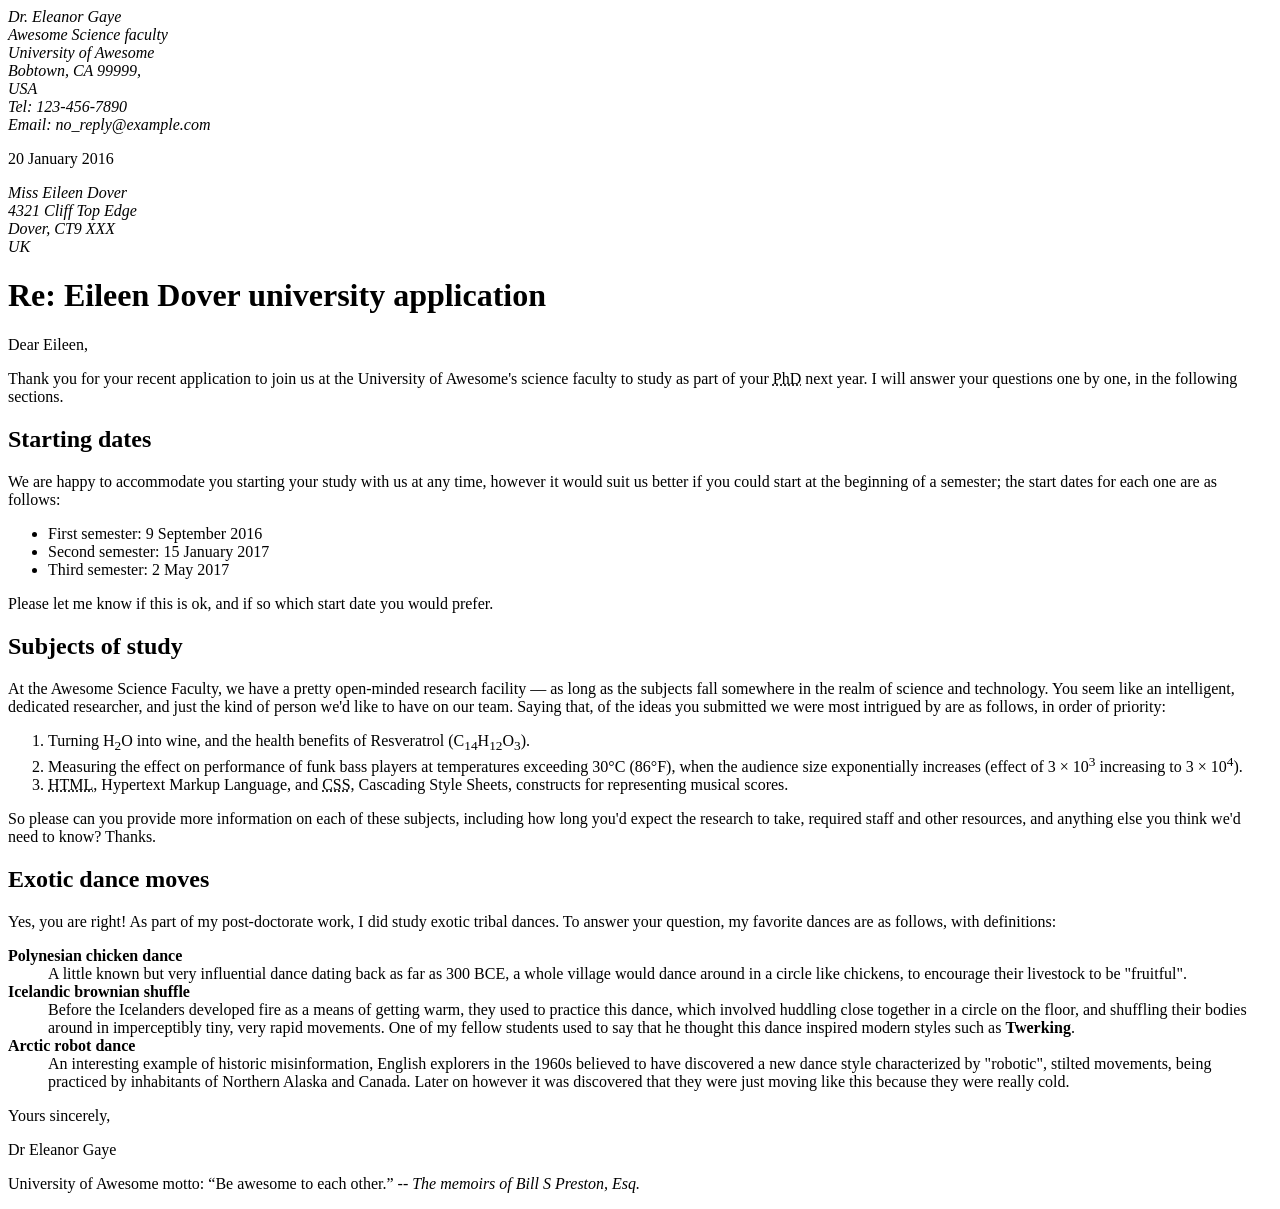
<file: index.html>
<!--
Name: Susan Asaalat
File: index.html
Date: 15 May 2026
Description: Assignment 1
-->

<!DOCTYPE html>
<html lang="en">
<head>
<meta charset="utf-8">
<title>Assignment 1</title>
</head>

<body>

<address>
Dr. Eleanor Gaye<br>
Awesome Science faculty<br>
University of Awesome<br>
Bobtown, CA 99999,<br>
USA<br>
Tel: 123-456-7890<br>
Email: no_reply@example.com
</address>

<p>20 January 2016</p>

<address>
Miss Eileen Dover<br>
4321 Cliff Top Edge<br>
Dover, CT9 XXX<br>
UK
</address>

<h1>Re: Eileen Dover university application</h1>

<p>Dear Eileen,</p>

<p>
Thank you for your recent application to join us at the University of
Awesome's science faculty to study as part of your
<abbr title="Doctor of Philosophy">PhD</abbr> next year.
I will answer your questions one by one, in the following sections.
</p>

<h2>Starting dates</h2>

<p>
We are happy to accommodate you starting your study with us at any time,
however it would suit us better if you could start at the beginning of a
semester; the start dates for each one are as follows:
</p>

<ul>
<li>First semester: 9 September 2016</li>
<li>Second semester: 15 January 2017</li>
<li>Third semester: 2 May 2017</li>
</ul>

<p>
Please let me know if this is ok, and if so which start date you would
prefer.
</p>

<h2>Subjects of study</h2>

<p>
At the Awesome Science Faculty, we have a pretty open-minded research
facility — as long as the subjects fall somewhere in the realm of science
and technology. You seem like an intelligent, dedicated researcher, and
just the kind of person we'd like to have on our team. Saying that, of the
ideas you submitted we were most intrigued by are as follows, in order of
priority:
</p>

<ol>
<li>
Turning H<sub>2</sub>O into wine, and the health benefits of
Resveratrol (C<sub>14</sub>H<sub>12</sub>O<sub>3</sub>).
</li>

<li>
Measuring the effect on performance of funk bass players at temperatures
exceeding 30°C (86°F), when the audience size exponentially increases
(effect of 3 × 10<sup>3</sup> increasing to 3 × 10<sup>4</sup>).
</li>

<li>
<abbr title="HyperText Markup Language">HTML</abbr>,
Hypertext Markup Language, and
<abbr title="Cascading Style Sheets">CSS</abbr>,
Cascading Style Sheets, constructs for representing musical scores.
</li>
</ol>

<p>
So please can you provide more information on each of these subjects,
including how long you'd expect the research to take, required staff and
other resources, and anything else you think we'd need to know? Thanks.
</p>

<h2>Exotic dance moves</h2>

<p>
Yes, you are right! As part of my post-doctorate work, I
did study exotic tribal dances. To answer your question, my
favorite dances are as follows, with definitions:
</p>

<dl>
<dt><strong>Polynesian chicken dance</strong></dt>
<dd>
A little known but very influential dance dating back as far as
300 BCE, a whole village would
dance around in a circle like chickens, to encourage their livestock to
be "fruitful".
</dd>

<dt><strong>Icelandic brownian shuffle</strong></dt>
<dd>
Before the Icelanders developed fire as a means of getting warm, they
used to practice this dance, which involved huddling close together in a
circle on the floor, and shuffling their bodies around in imperceptibly
tiny, very rapid movements. One of my fellow students used to say that
he thought this dance inspired modern styles such as <strong>Twerking</strong>.
</dd>

<dt><strong>Arctic robot dance</strong></dt>
<dd>
An interesting example of historic misinformation, English explorers in
the 1960s believed to have discovered a new dance style characterized by
"robotic", stilted movements, being practiced by inhabitants of Northern
Alaska and Canada. Later on however it was discovered that they were
just moving like this because they were really cold.
</dd>
</dl>

<p>Yours sincerely,</p>

<p>Dr Eleanor Gaye</p>

<p>
University of Awesome motto:
<q>Be awesome to each other.</q> --
<cite>The memoirs of Bill S Preston, Esq.</cite>
</p>

</body>
</html>
</file>
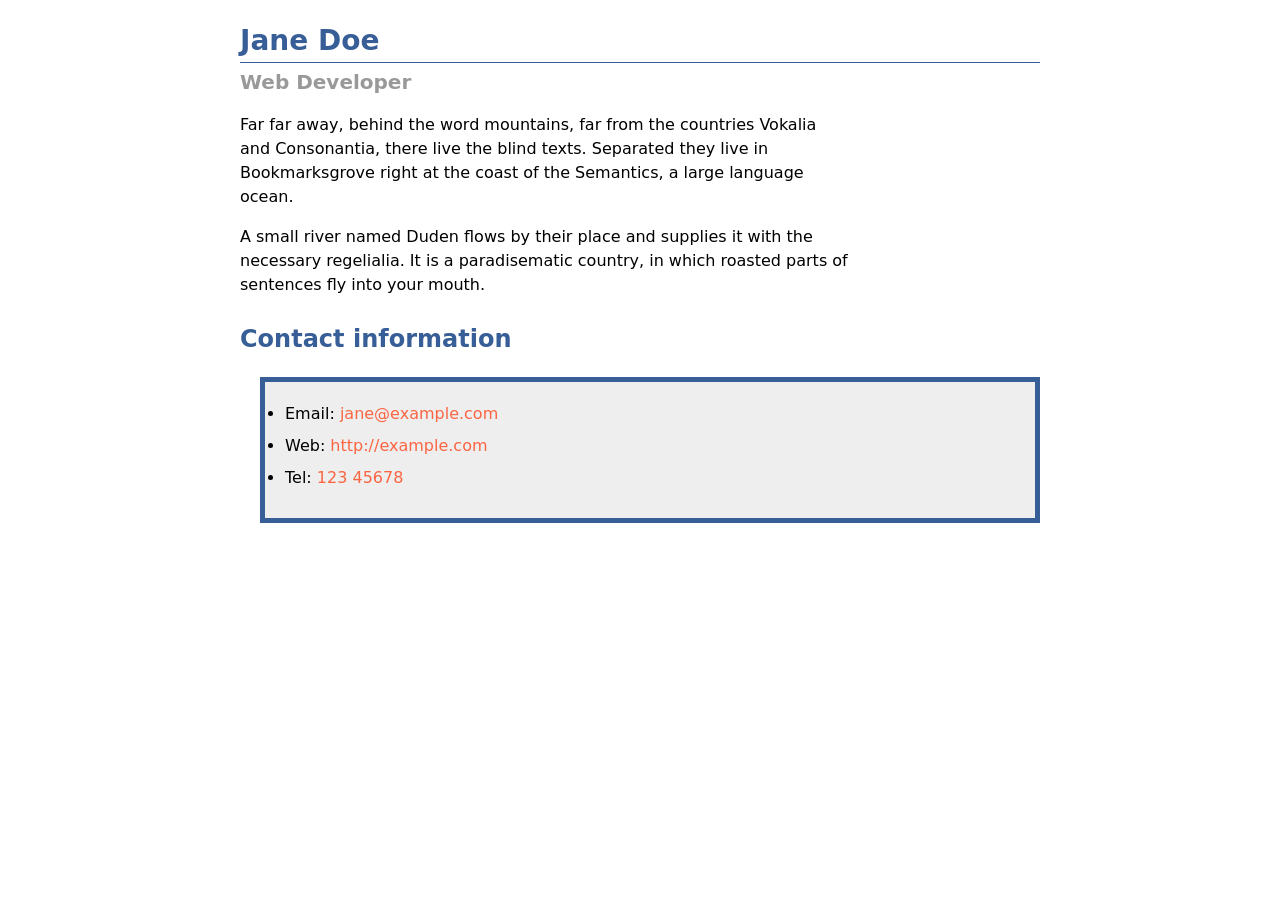
<file: Assignment 3/Part 1/index.html>
<!DOCTYPE html>
<html lang="en">
<head>
<meta charset="utf-8">
<!--
Name: Susan Asaalat
File: index.html
Date: 14 June 2026
This file is for INFT1206 Assignment 3 Part 1: Styling a biography page.
-->
<meta name="viewport" content="width=device-width, initial-scale=1">
<title>Jane Doe - Web Developer</title>
<link rel="stylesheet" href="style.css">
</head>
<body>
  <h1>Jane Doe</h1>
  <div class="job-title">Web Developer</div>

  <p>
    Far far away, behind the word mountains, far from the countries Vokalia and
    Consonantia, there live the blind texts. Separated they live in Bookmarksgrove
    right at the coast of the Semantics, a large language ocean.
  </p>

  <p>
    A small river named Duden flows by their place and supplies it with the
    necessary regelialia. It is a paradisematic country, in which roasted parts of
    sentences fly into your mouth.
  </p>

  <h2>Contact information</h2>
  <ul>
    <li>Email: <a href="mailto:jane@example.com">jane@example.com</a></li>
    <li>Web: <a href="http://example.com">http://example.com</a></li>
    <li>Tel: <a href="tel:12345678">123 45678</a></li>
  </ul>
</body>
</html>
</file>
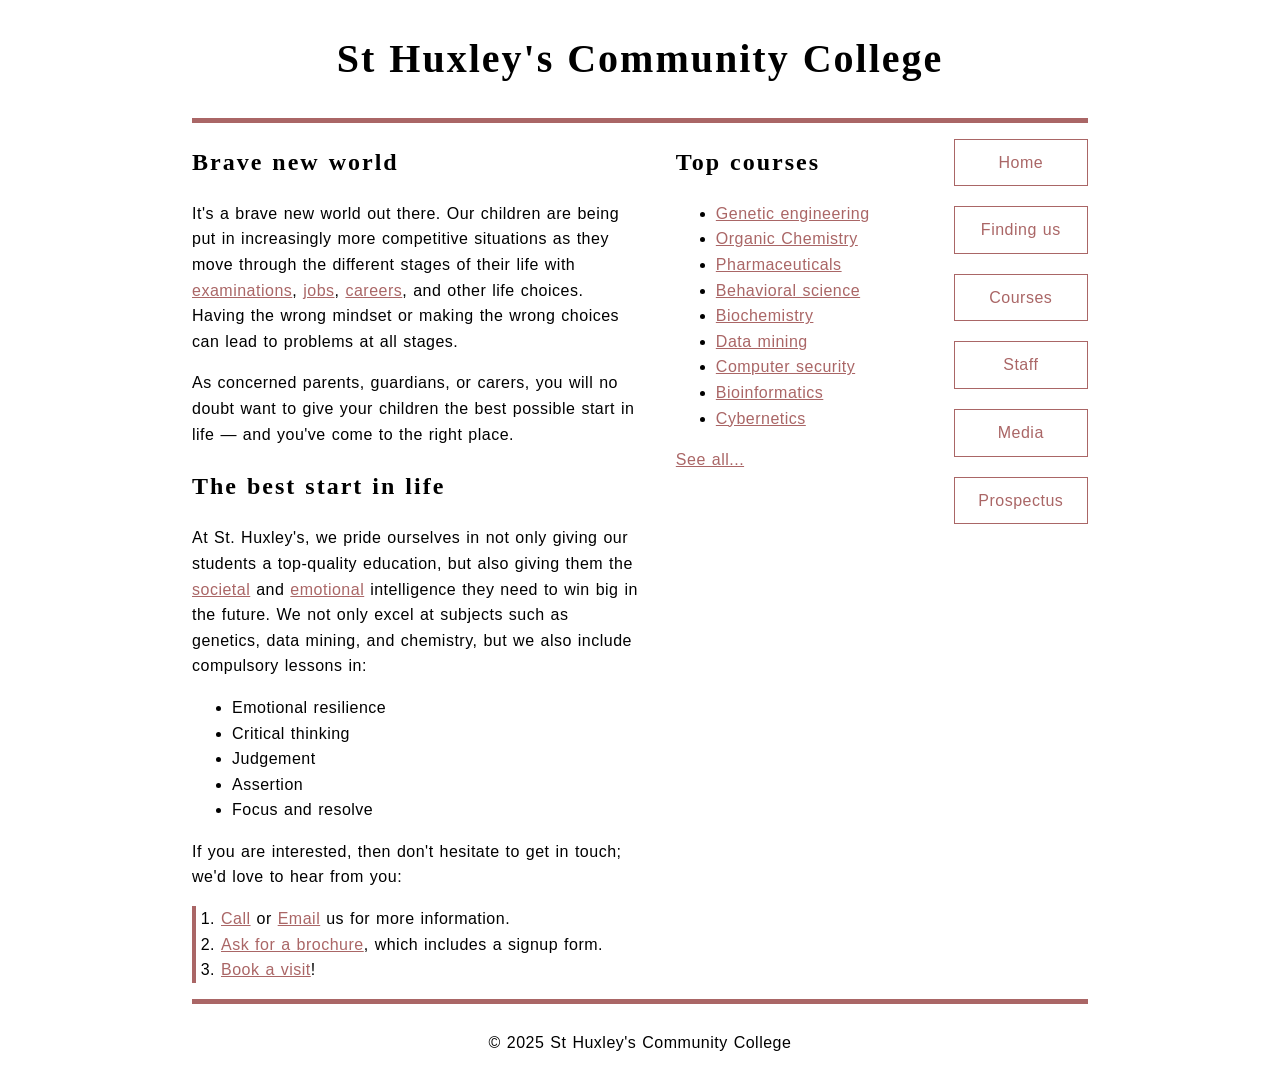
<file: Assignment 3/part 2/index.html>
<!DOCTYPE html>
<html lang="en">
<head>
<meta charset="utf-8">
<!--
Name: Susan Asalat
File: index.html
Date: 14 June 2026
This file is for INFT1206 Assignment 3 Part 2: Typesetting a homepage.
-->
<meta name="viewport" content="width=device-width">
<title>St Huxley's Community College</title>
<link href="style.css" type="text/css" rel="stylesheet">
</head>
<body>
  <header>
    <h1>St Huxley's Community College</h1>
  </header>

  <main class="page-layout">
    <section class="main-content">
      <h2>Brave new world</h2>
      <p>
        It's a brave new world out there. Our children are being put in
        increasingly more competitive situations as they move through the
        different stages of their life with
        <a href="https://en.wikipedia.org/wiki/Examination">examinations</a>,
        <a href="https://en.wikipedia.org/wiki/Jobs">jobs</a>,
        <a href="https://en.wikipedia.org/wiki/Career">careers</a>, and
        other life choices. Having the wrong mindset or making the wrong
        choices can lead to problems at all stages.
      </p>

      <p>
        As concerned parents, guardians, or carers, you will no doubt want
        to give your children the best possible start in life — and you've
        come to the right place.
      </p>

      <h2>The best start in life</h2>
      <p>
        At St. Huxley's, we pride ourselves in not only giving our students
        a top-quality education, but also giving them the
        <a href="https://en.wikipedia.org/wiki/Society">societal</a> and
        <a href="https://en.wikipedia.org/wiki/Emotion">emotional</a>
        intelligence they need to win big in the future. We not only excel
        at subjects such as genetics, data mining, and chemistry, but we
        also include compulsory lessons in:
      </p>

      <ul>
        <li>Emotional resilience</li>
        <li>Critical thinking</li>
        <li>Judgement</li>
        <li>Assertion</li>
        <li>Focus and resolve</li>
      </ul>

      <p>
        If you are interested, then don't hesitate to get in touch; we'd
        love to hear from you:
      </p>

      <ol class="contact-steps">
        <li>
          <a href="#">Call</a> or <a href="#">Email</a> us for more
          information.
        </li>
        <li>
          <a href="#">Ask for a brochure</a>, which includes a signup form.
        </li>
        <li><a href="#">Book a visit</a>!</li>
      </ol>
    </section>

    <aside class="course-list">
      <h2>Top courses</h2>
      <ul>
        <li><a href="#">Genetic engineering</a></li>
        <li><a href="#">Organic Chemistry</a></li>
        <li><a href="#">Pharmaceuticals</a></li>
        <li><a href="#">Behavioral science</a></li>
        <li><a href="#">Biochemistry</a></li>
        <li><a href="#">Data mining</a></li>
        <li><a href="#">Computer security</a></li>
        <li><a href="#">Bioinformatics</a></li>
        <li><a href="#">Cybernetics</a></li>
      </ul>
      <p><a href="#">See all...</a></p>
    </aside>

    <nav class="site-menu">
      <ul>
        <li><a href="#">Home</a></li>
        <li><a href="#">Finding us</a></li>
        <li><a href="#">Courses</a></li>
        <li><a href="#">Staff</a></li>
        <li><a href="#">Media</a></li>
        <li><a href="#">Prospectus</a></li>
      </ul>
    </nav>
  </main>

  <footer class="page-footer">
    <p>&copy; 2025 St Huxley's Community College</p>
  </footer>
</body>
</html>
</file>
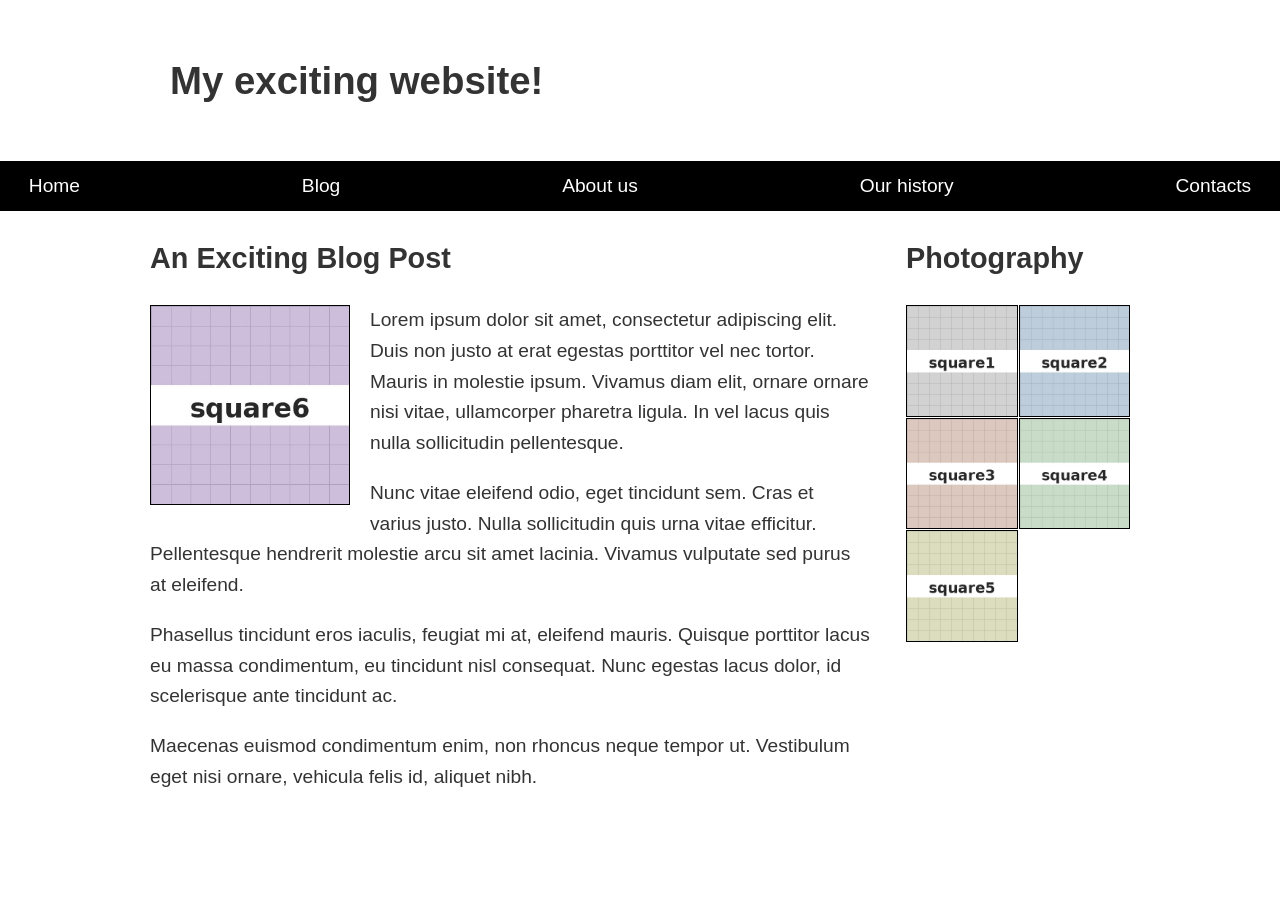
<file: Assignment 3/part 3/index.html>
<!DOCTYPE html>
<html lang="en">
<head>
<meta charset="utf-8">
<!--
Name: Susan Asalat
File: index.html
Date: 14 June 2026
This file is for INFT1206 Assignment 3 Part 3: Fundamental layout comprehension.
-->
<meta name="viewport" content="width=device-width, initial-scale=1">
<title>Layout Task</title>
<link href="style.css" rel="stylesheet" type="text/css">
</head>

<body>
  <div class="logo site-logo">My exciting website!</div>

  <nav>
    <ul>
      <li><a href="">Home</a></li>
      <li><a href="">Blog</a></li>
      <li><a href="">About us</a></li>
      <li><a href="">Our history</a></li>
      <li><a href="">Contacts</a></li>
    </ul>
  </nav>

  <main class="grid">
    <article class="blog-post">
      <h1>An Exciting Blog Post</h1>
      <img src="images/square6.jpg" alt="placeholder" class="feature">

      <p>
        Lorem ipsum dolor sit amet, consectetur adipiscing elit. Duis non
        justo at erat egestas porttitor vel nec tortor. Mauris in molestie
        ipsum. Vivamus diam elit, ornare ornare nisi vitae, ullamcorper
        pharetra ligula. In vel lacus quis nulla sollicitudin pellentesque.
      </p>

      <p>
        Nunc vitae eleifend odio, eget tincidunt sem. Cras et varius justo.
        Nulla sollicitudin quis urna vitae efficitur. Pellentesque
        hendrerit molestie arcu sit amet lacinia. Vivamus vulputate sed
        purus at eleifend.
      </p>

      <p>
        Phasellus tincidunt eros iaculis, feugiat mi at, eleifend mauris.
        Quisque porttitor lacus eu massa condimentum, eu tincidunt nisl
        consequat. Nunc egestas lacus dolor, id scelerisque ante tincidunt
        ac.
      </p>

      <p>
        Maecenas euismod condimentum enim, non rhoncus neque tempor ut.
        Vestibulum eget nisi ornare, vehicula felis id, aliquet nibh.
      </p>
    </article> 

    <aside class="photo-sidebar">
      <h2>Photography</h2>
      <ul class="photos">
        <li><img src="images/square1.jpg" alt="placeholder"></li>
        <li><img src="images/square2.jpg" alt="placeholder"></li>
        <li><img src="images/square3.jpg" alt="placeholder"></li>
        <li><img src="images/square4.jpg" alt="placeholder"></li>
        <li><img src="images/square5.jpg" alt="placeholder"></li>
      </ul>
    </aside>
  </main>
</body>
</html>
</file>
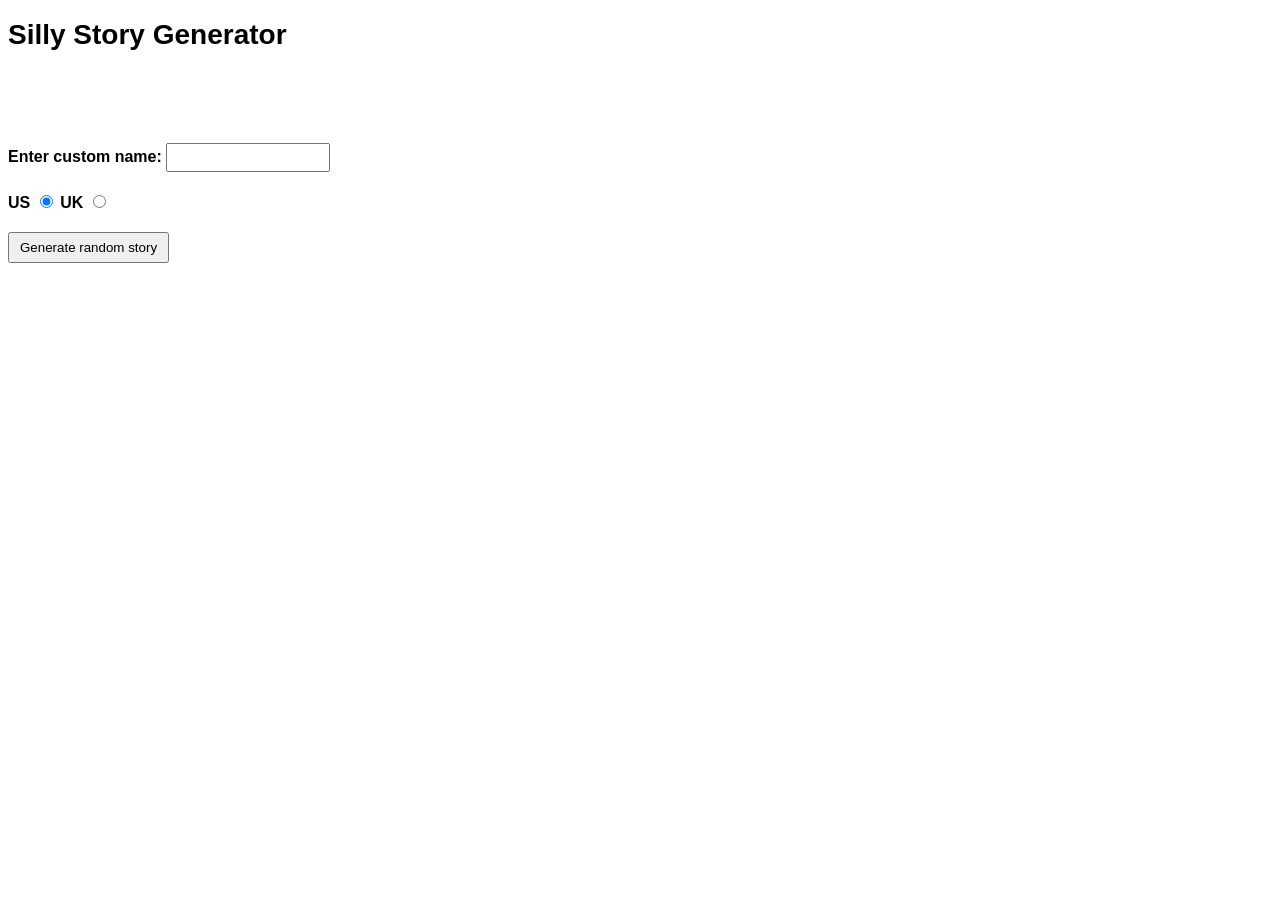
<file: Assignment4/Part1/index.html>
<!DOCTYPE html>
<html lang="en">
<head>
<meta charset="utf-8">
<!--
Name: Susan Asalat
File: index.html
Date: 16 July 2026
Description: This page creates a random silly story using JavaScript.
-->
<meta name="viewport" content="width=device-width">
<title>Silly Story Generator</title>
<link href="style.css" rel="stylesheet">
</head>

<body>
  <h1>Silly Story Generator</h1>

  <p class="instructions">
    Enter a name, choose US or UK, and generate a random story.
  </p>

  <div>
    <label for="customname">Enter custom name:</label>
    <input id="customname" type="text">
  </div>

  <div>
    <label for="us">US</label>
    <input id="us" type="radio" name="ukus" value="us" checked>

    <label for="uk">UK</label>
    <input id="uk" type="radio" name="ukus" value="uk">
  </div>

  <div>
   <button
  class="randomize"
  type="button"
  aria-label="Generate a random silly story">
  Generate random story
</button>
  </div>

  <p class="story"></p>
  <p class="footer-note">Created using HTML, CSS, and JavaScript.</p>

  <script src="main.js"></script>
</body>
</html>
</file>
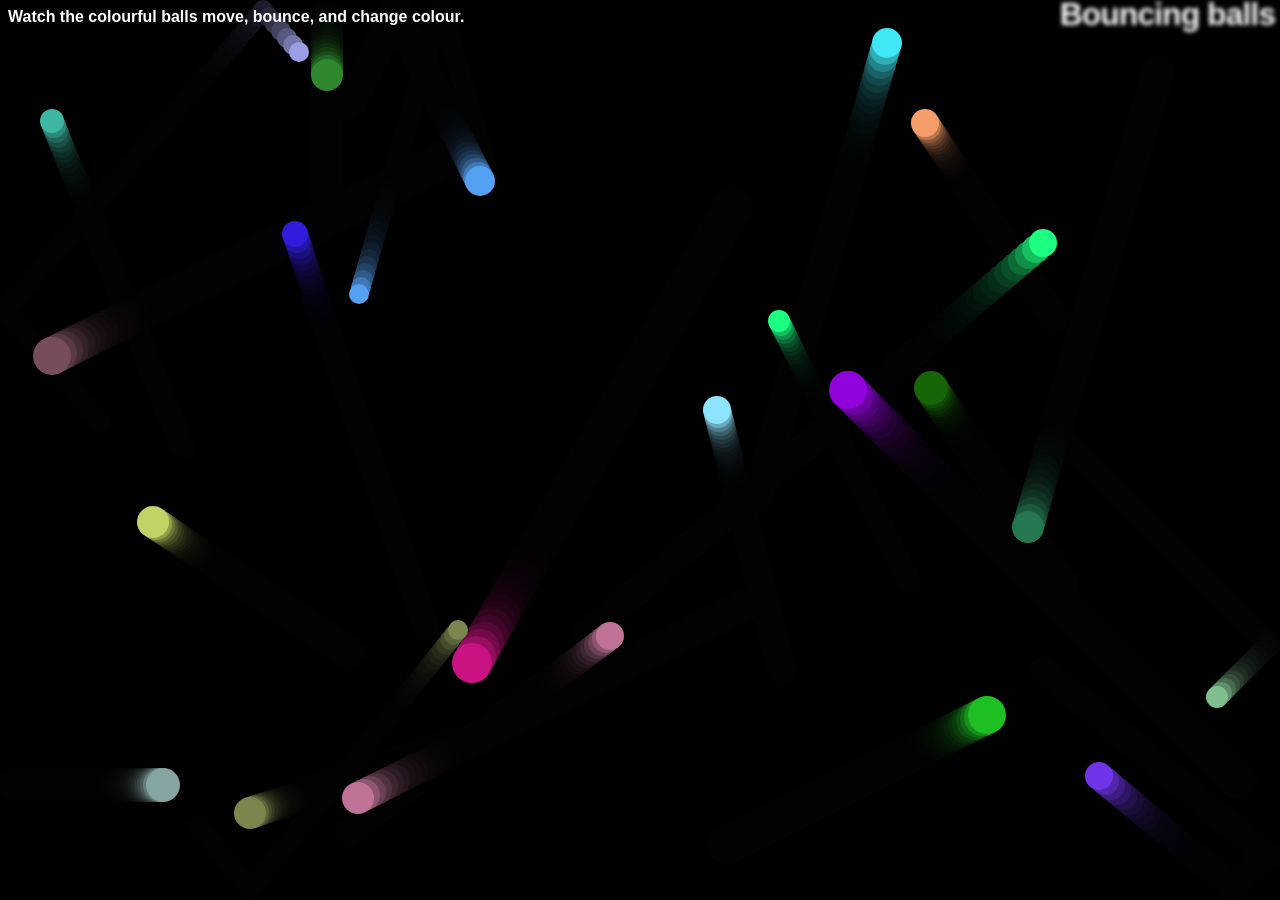
<file: Assignment4/Part3/index.html>
<!DOCTYPE html>
<html lang="en">
<head>
<meta charset="utf-8">

<!--
Name: Susan Asalat
File: index.html
Date: 17 July 2026
Description: This page displays animated bouncing balls using JavaScript.
-->
<meta name="viewport" content="width=device-width">
<meta
  name="description"
  content="An animated JavaScript project with colourful bouncing balls.">
<title>Bouncing Balls</title>
<link rel="stylesheet" href="style.css">
</head>

<body>
  <h1>Bouncing balls</h1>
  <p class="instructions">Watch the colourful balls move, bounce, and change colour.</p>

 <canvas aria-label="Animated colourful bouncing balls"></canvas>


  <script src="main.js"></script>
</body>
</html>
</file>
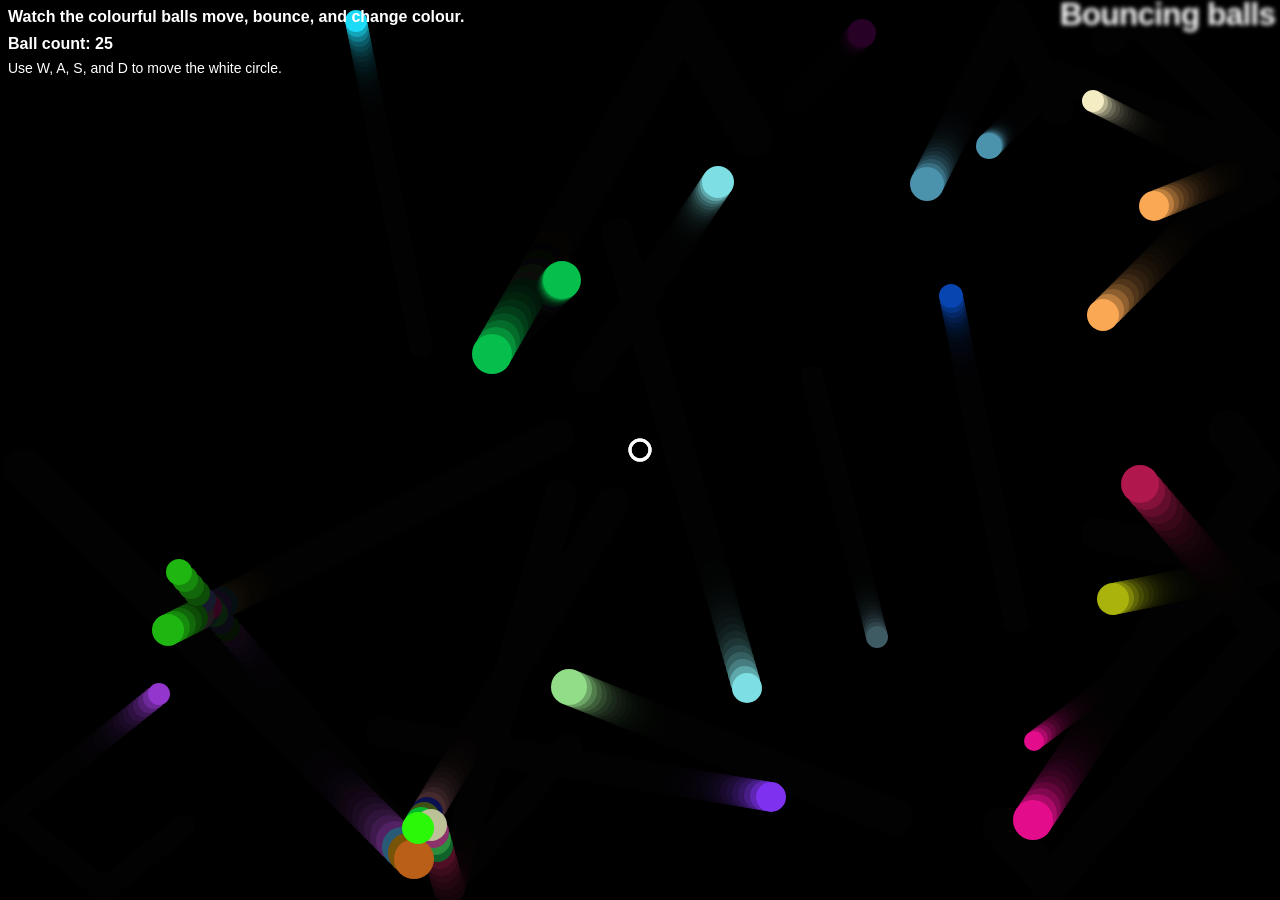
<file: Assignment4/Part4/index.html>
<!DOCTYPE html>
<html lang="en">
<head>
<meta charset="utf-8">

<!--
Name: Susan Asalat
File: index.html
Date: 17 July 2026
Description: This page adds an evil circle and ball counter to the bouncing balls project.
-->
<meta name="viewport" content="width=device-width">
<meta
  name="description"
  content="An interactive bouncing balls game with a movable evil circle and ball counter.">
<title>Bouncing Balls</title>
<link rel="stylesheet" href="style.css">
</head>

<body>
  <h1>Bouncing balls</h1>
  <p class="ball-count">Ball count: 25</p>
  <p class="controls">Use W, A, S, and D to move the white circle.</p>
  <p class="instructions">Watch the colourful balls move, bounce, and change colour.</p>

 <canvas aria-label="Animated colourful bouncing balls"></canvas>


  <script src="main.js"></script>
</body>
</html>
</file>
<file: Assignment 3/Part 1/style.css>
/*
Name: Susan Asaalat
File: style.css
Date: 14 June 2026
This CSS file styles Assignment 3 Part 1: Styling a biography page.
*/
body {
  font-family: system-ui, -apple-system, "Segoe UI", Roboto, "Helvetica Neue", Arial, sans-serif;
  line-height: 1.5;
}

h1 {
  margin: 0 0 .25rem;
  font-size: 1.75rem;
}

.job-title {
  color: #555;
  font-weight: 600;
  margin-bottom: 1rem;
}

p {
  margin: .5rem 0 1rem;
  max-width: 60ch;
}

h2 {
  margin-top: 1.5rem;
}

ul {
  margin: .5rem 0 0 1.25rem;
}

a {
  color: #0366d6;
  text-decoration: none;
}

a:hover {
  text-decoration: underline;
}

body {
  max-width: 800px;
  margin: 0 auto;
  padding: 20px;
}

h1 {
  color: #375e97;
  border-bottom: 1px solid #375e97;
}

h2 {
  color: #375e97;
}

.job-title {
  color: #999999;
}

ul {
  background-color: #eeeeee;
  border: 5px solid #375e97;
  padding: 20px;
}

a:link,
a:visited {
  color: #fb6542;
}

a:hover {
  text-decoration: none;
}
li {
  margin-bottom: 8px;
}

.job-title {
  font-size: 1.25rem;
}
</file>
<file: Assignment 3/part 2/style.css>
/*
Name: Susan Asaalat
File: style.css
Date: 14 June 2026
This CSS file styles Assignment 3 Part 2: Typesetting a homepage.
*/

html {
  font-size: 10px;
}

body {
  width: 70%;
  min-width: 800px;
  margin: 0 auto;
  font-family: Arial, Helvetica, sans-serif;
  font-size: 1.6rem;
  line-height: 1.6;
  letter-spacing: 0.5px;
  word-spacing: 1px;
}

h1,
h2 {
  font-family: Georgia, "Times New Roman", serif;
  letter-spacing: 2px;
}

h1 {
  font-size: 4rem;
  text-align: center;
}

h2 {
  font-size: 2.4rem;
}

header {
  border-bottom: 5px solid #a66;
}

footer {
  border-top: 5px solid #a66;
}

.main-content {
  width: 50%;
  float: left;
}

.course-list {
  width: 30%;
  float: left;
  margin-left: 4%;
}

.site-menu {
  width: 15%;
  float: left;
  margin-left: 1%;
}

footer {
  clear: both;
}

a {
  color: #a66;
}

a:focus,
a:hover {
  text-decoration: none;
}

a:active {
  color: #d88;
}

ul,
ol {
  margin: 1.6rem 0;
}

li {
  line-height: 1.6;
}

.site-menu ul {
  padding-left: 0;
  list-style-type: none;
}

.site-menu li {
  margin-bottom: 2rem;
}

.site-menu a {
  display: block;
  border: 1px solid #a66;
  padding: 1rem;
  text-align: center;
  text-decoration: none;
}

.contact-steps {
  border-left: 4px solid #a66;
  padding-left: 2.5rem;
}

.page-footer {
  margin-top: 2rem;
  padding-top: 1rem;
  text-align: center;
}
</file>
<file: Assignment 3/part 3/style.css>
/*
Name: Susan Asalat
File: style.css
Date: 14 June 2026
This CSS file styles Assignment 3 Part 3: Fundamental layout comprehension.
*/

* {
  box-sizing: border-box;
}

body {
  background-color: white;
  color: #333333;
  margin: 0;
  font: 1.2em / 1.6 sans-serif;
}

img {
  max-width: 100%;
  display: block;
  border: 1px solid black;
}

.logo {
  font-size: 200%;
  padding: 50px 20px;
  margin: 0 auto;
  max-width: 980px;
}

.grid {
  margin: 0 auto;
  max-width: 980px;
}

nav {
  background-color: black;
  padding: 0.5em;
}

nav ul {
  margin: 0;
  padding: 0;
  list-style: none;
}

nav a {
  color: white;
  text-decoration: none;
  padding: 0.5em 1em;
}

.photos {
  list-style: none;
  margin: 0;
  padding: 0;
}

.feature {
  width: 200px;
}

nav ul {
  display: flex;
  justify-content: space-between;
}

.grid {
  display: grid;
  grid-template-columns: 3fr 1fr;
  gap: 20px;
}

.feature {
  float: left;
  margin: 0 20px 20px 0;
}

.photos {
  display: grid;
  grid-template-columns: 1fr 1fr;
  gap: 1px;
}

nav {
  position: sticky;
  top: 0;
}

.site-logo {
  font-weight: bold;
  color: #333333;
}

.blog-post {
  background-color: #ffffff;
}

.photo-sidebar {
  padding-left: 1rem;
}
</file>
<file: Assignment4/Part1/style.css>
body {
  font-family: Arial, sans-serif;
  width: 350px;
}

label {
  font-weight: bold;
}

div {
  padding-bottom: 20px;
}

input[type="text"] {
  padding: 5px;
  width: 150px;
}

p {
  background: #ffc125;
  color: #5e2612;
  padding: 10px;
  visibility: hidden;
}

button {
  padding: 6px 10px;
  cursor: pointer;
}
h1 {
  font-size: 28px;
  margin-bottom: 10px;
}

.instructions {
  margin-bottom: 20px;
}
.footer-note {
  margin-top: 15px;
  font-size: 13px;
  text-align: center;
}
.randomize:focus-visible {
  outline: 3px solid black;
  outline-offset: 2px;
}
</file>
<file: Assignment4/Part3/style.css>
html,
body {
  margin: 0;
}

html {
  font-family: "Helvetica Neue", Helvetica, Arial, sans-serif;
  height: 100%;
}

body {
  overflow: hidden;
  height: inherit;
}

h1 {
  font-size: 2rem;
  letter-spacing: -1px;
  position: absolute;
  margin: 0;
  top: -4px;
  right: 5px;
  color: transparent;
  text-shadow: 0 0 4px white;
}

.instructions {
  position: absolute;
  top: 8px;
  left: 8px;
  margin: 0;
  color: white;
  z-index: 1;
  font-weight: bold;
}

canvas {
  display: block;
}
canvas {
  background-color: black;
}
</file>
<file: Assignment4/Part4/style.css>
html,
body {
  margin: 0;
}

html {
  font-family: "Helvetica Neue", Helvetica, Arial, sans-serif;
  height: 100%;
}

body {
  overflow: hidden;
  height: inherit;
}

h1 {
  font-size: 2rem;
  letter-spacing: -1px;
  position: absolute;
  margin: 0;
  top: -4px;
  right: 5px;
  color: transparent;
  text-shadow: 0 0 4px white;
}

.instructions {
  position: absolute;
  top: 8px;
  left: 8px;
  margin: 0;
  color: white;
  z-index: 1;
  font-weight: bold;
}

canvas {
  display: block;
}
canvas {
  background-color: black;
}

.ball-count {
  position: absolute;
  top: 35px;
  left: 8px;
  margin: 0;
  color: white;
  font-weight: bold;
  z-index: 1;
}

.controls {
  position: absolute;
  top: 60px;
  left: 8px;
  margin: 0;
  color: white;
  z-index: 1;
  font-size: 14px;
}
.ball-count,
.controls {
  text-shadow: 1px 1px 2px black;
}
</file>
